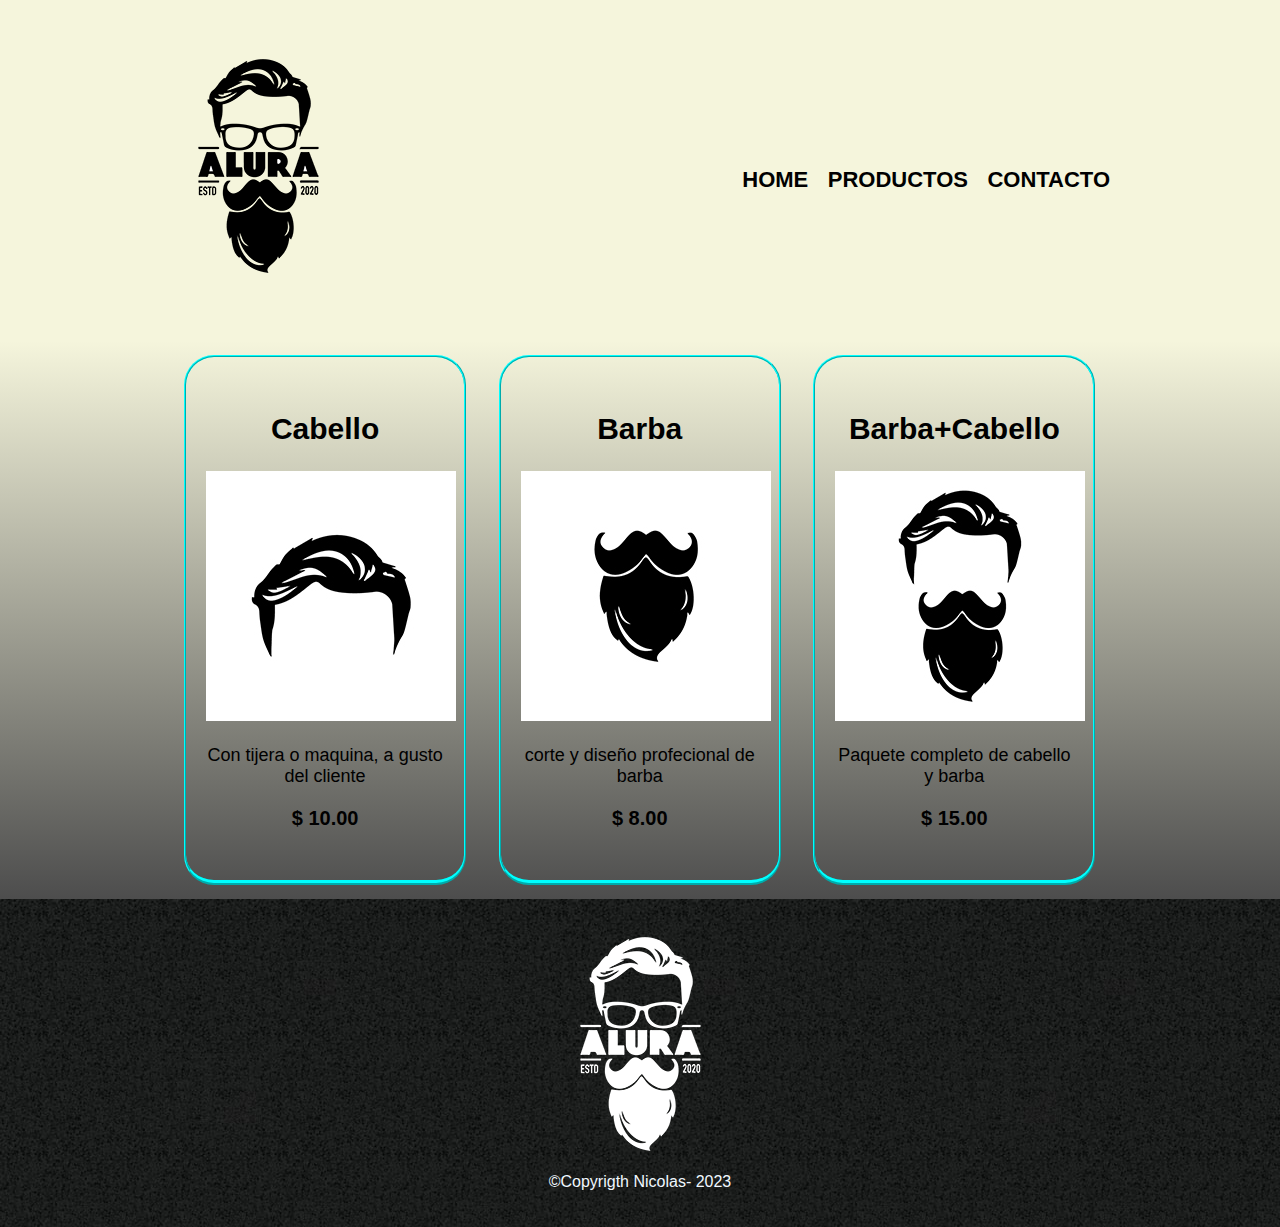
<file: productos.html>
<!DOCTYPE html>
<html lang="en">

<head>
    <meta charset="UTF-8">
    <meta http-equiv="X-UA-Compatible" content="IE=edge">
    <meta name="viewport" content="width=device-width, initial-scale=1.0">
    <link rel="stylesheet" href="css/productos+index.css">
    

    <title>productos</title>
</head>

<body>

    <header>
        <div class="caja">
            <h1 class="imagen_header"><img src="banner/barberia/logo.png"></h1>
            <nav>
                <ul>
                    <li><a href="index.html">Home</a></li>
                    <li><a href="productos.html">Productos</a> </li>
                    <li><a href="contacto.html">Contacto</a> </li>
                </ul>
            </nav>
        </div>
    </header>
    <main>

        <ul class="productos">
            <li> <!--card cabello -->
                <h2>
                    Cabello
                </h2>
                <img src="banner/barberia/cabello.jpg">
                <p class="pro_descripcion">Con tijera o maquina, a gusto del cliente</p>
                <p class="pro_precio"> $ 10.00</p>
            </li>
            <li><!-- card barba-->
                <h2>
                    Barba
                </h2>
                <img src="banner/barberia/barba.jpg">
                <p class="pro_descripcion"> corte y diseño profecional de barba</p>
                <p class="pro_precio">$ 8.00</p>
            </li>
            <li><!--card cabello mas barba  -->
                <h2>
                    Barba+Cabello
                </h2>
                <img src="banner/barberia/cabello+barba.jpg">
                <p class="pro_descripcion">Paquete completo de cabello y barba</p>
                <p class="pro_precio">$ 15.00</p>
            </li>

        </ul>
    </main>
    <footer>
        <img src="banner/barberia/logo-blanco.png">
        <p class="copyright">
            &copy;Copyrigth Nicolas- 2023
        </p>
    </footer>

</body>

</html>
</file>
<file: css/productos+index.css>
*{
	padding: 0;
}
/* Estilos generales */
body {
	font-family: "Montserrat", sans-serif;
	margin: 0;
	padding: 0;
  }
  
  header {
	background-color: beige;
	padding: 20px 0;
  }
  
  .caja {
	width: 940px;
	position: relative;
	margin: 0 auto;
  }
  
  main {
	background: linear-gradient(beige, #000000b2);
  }
  
  nav {
	position: absolute;
	top: 110px;
	right: 0;
  }
  
  nav li {
	display: inline;
	margin: 0 0 0 15px;
  }
  
  nav a {
	text-transform: uppercase;
	color: black;
	font-weight: bold;
	font-size: 22px;
	text-decoration: none;
  }
  
  .productos {
	width: 940px;
	margin: 0 auto;
  }
  
  .productos li {
	display: inline-block;
	text-align: center;
	width: 30%;
	vertical-align: top;
	margin: 1.5%;
	padding: 30px 20px;
	box-sizing: border-box;
	border: 2px ridge aqua;
	border-radius: 30px;
	border-bottom-width: 5px;
  }
  
  .productos li:hover {
	border-color: #c78c19;
  }
  
  .productos li:active {
	border-color: green;
  }
  
  .productos h2 {
	font-size: 30px;
	font-weight: bold;
  }
  
  .productos li:hover h2 {
	font-size: 33px;
  }
  
  .pro_descripcion {
	margin-top: 20px;
	font-size: 18px;
  }
  
  .pro_precio {
	margin-top: 20px;
	font-size: 20px;
	font-weight: bold;
  }
  
  nav a:hover {
	background-color: aqua;
	border-radius: 6px;
  }
  
  footer {
	text-align: center;
	background: url(imagenes/bg.jpg);
	padding: 20px;
	margin: 0;
  }
  
  .copyright {
	color: aliceblue;
	font-weight: lighter;
  }
  
  .banner {
	width: 100%;
  }
  
  .principal {
	padding: 3em 0;
	background: #fefefe;
	width: 940px;
	margin: 0 auto;
  }
  
  .titulo-principal {
	text-align: center;
	font-size: 2em;
	margin: 0 0 1em;
	clear: left;
  }
  
  .titulo-principal::first-letter {
	font-weight: bold;
  }
  
  .pricipal,
  p {
	margin: 0 0 1em;
  }
  
  .pricipal,
  strong {
	font-weight: bold;
  }
  
  .principal,
  em {
	font-style: italic;
	font-size: 20px;
  }
  
  .utensilios {
	width: 120px;
	float: left;
	margin: 0 20px 20px 0;
  }
  
  .map p {
	margin: 0 0 2em;
	text-align: center;
  }
  
  .map {
	padding: 3em 0;
	background: linear-gradient(#fefefe, #88888888);
  }
  
  .mapa-contenido {
	width: 940px;
	margin: 0 auto;
  }
  
  .diferenciales {
	background: #88888888;
	margin-bottom: 0;
  }
  
  .contenido-diferenciales {
	width: 640px;
	margin: 0 auto;
  }
  
  .listadiferenciales {
	width: 40%;
	display: inline-block;
	vertical-align: top;
  }
  
  .items {
	line-height: 1.5;
  }
  
  .items:before {
	content: "✯";
  }
  
  .items:first-child {
	font-weight: bold;
  }
  
  .imagen-diferenciales {
	width: 60%;
	box-shadow: 10px 10px 30px 15px black;
  }
  
  .imagen-diferenciales:hover {
	opacity: 50%;
	transition: 400ms;
  }
  
  .video {
	width: 560px;
	margin: 0 auto;
	padding: 15px;
  }
  
  /* Responsive para pantallas hasta 1200px */
  @media screen and (max-width: 1200px) {
	.caja,
	.principal,
	.mapa-contenido {
	  width: 90%;
	}
  
	.productos {
	  display: flex;
	  flex-wrap: wrap;
	  justify-content: space-between;
	}
  
	.productos li {
	  width: 45%;
	  margin: 2.5% 0;
	}
	.productos h2{
		font-size: 30px;
	}
  
	.contenido-diferenciales {
	  width: 90%;
	}
  }
  
  /* Responsive para pantallas hasta 1024px */
  @media screen and (max-width: 1024px) {
	.productos {
	  display: flex;
	  flex-wrap: wrap;
	  justify-content: space-between;
	}
  
	.productos li {
	  width: 50%;
	  margin: 0 0 20px 0;
	}
	.productos img{
		width: 100%;
		margin: 0 0 20px 0;

	}
	.productos h2{
		
		font-size: 25px;
	}
  
	h1 {
	  text-align: center;
	}
  
	nav {
	  position: static;
	}
  
	main,
	.productos {
	  width: auto;
	}
  
	.listadiferenciales,
	.imagen-diferenciales {
	  width: 100%;
	  text-align: center;
	}
  
	.video {
	  width: 90%;
	}
  }
  
  /* Responsive para pantallas hasta 400px */
  @media screen and (max-width: 400px) {
	.productos {
	  flex-direction: column;
	  max-width: 60%;
	}
  
	.productos li {
	  width: 100%;
	  margin: 0 0 20px 0;
	}
  
	.productos img {
	  width: 100%;
	  margin: 0 0 20px 0;
	}
	.productos h2{
		font-size: 100%;
	}
  
	.pricipal,
	p,
	em {
	  font-size: 16px;
	}
  
	.utensilios {
	  width: 100%;
	  float: none;
	  margin: 0 0 10px 0;
	}
  
	.map p {
	  font-size: 14px;
	}
  
	footer {
	  padding: 10px;
	}
  
	.video {
	  width: 90%;
	  padding: 10px;
	}
  
	.titulo-principal {
	  font-size: 1.5em;
	}
  
	
  }
</file>
